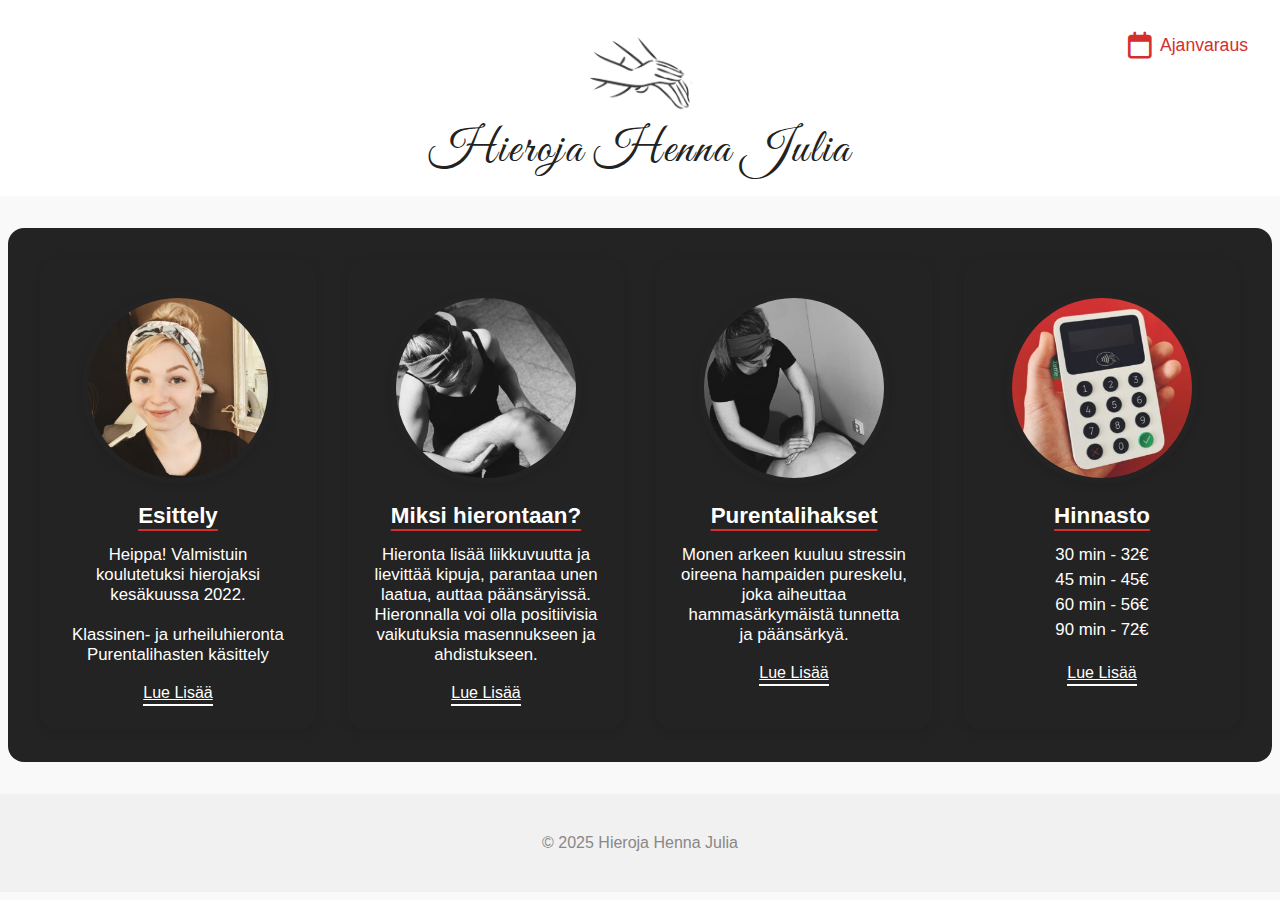
<file: docs/index.html>
<!DOCTYPE html>
<html lang="fi">
<head>
  <meta charset="UTF-8">
  <meta name="viewport" content="width=device-width, initial-scale=1.0">
  <title>Hieroja Henna Julia</title>
  <link rel="stylesheet" href="style.css">
  <!-- Font Awesome CDN for icons -->
  <link rel="stylesheet" href="https://cdnjs.cloudflare.com/ajax/libs/font-awesome/6.5.0/css/all.min.css">
</head>
<body>
  <header class="site-header">
    <img src="img/logo.png" alt="Hieroja Henna Julia Logo" class="logo">
    <h1>Hieroja Henna Julia</h1>
    <a href="#ajanvaraus" class="booking-btn"><i class="fa-regular fa-calendar"></i> Ajanvaraus</a>
  </header>
  <main>
    <section class="intro-panels">
      <div class="panel">
        <img src="img/img1.jpg" alt="Esittely" class="circle-img">
        <h2>Esittely</h2>
        <p>Heippa! Valmistuin koulutetuksi hierojaksi kesäkuussa 2022.<br><br>Klassinen- ja urheiluhieronta<br>Purentalihasten käsittely</p>
        <a href="#esittely" class="panel-link">Lue Lisää</a>
      </div>
      <div class="panel">
        <img src="img/img3.jpg" alt="Miksi hierontaan?" class="circle-img">
        <h2>Miksi hierontaan?</h2>
        <p>Hieronta lisää liikkuvuutta ja lievittää kipuja, parantaa unen laatua, auttaa päänsäryissä. Hieronnalla voi olla positiivisia vaikutuksia masennukseen ja ahdistukseen.</p>
        <a href="#miksi" class="panel-link">Lue Lisää</a>
      </div>
      <div class="panel">
        <img src="img/img4.jpg" alt="Purentalihakset" class="circle-img">
        <h2>Purentalihakset</h2>
        <p>Monen arkeen kuuluu stressin oireena hampaiden pureskelu, joka aiheuttaa hammasärkymäistä tunnetta ja päänsärkyä.</p>
        <a href="#purentalihakset" class="panel-link">Lue Lisää</a>
      </div>
      <div class="panel">
        <img src="img/img2.jpg" alt="Hinnasto" class="circle-img">
        <h2>Hinnasto</h2>
        <ul class="price-list">
          <li>30 min - 32€</li>
          <li>45 min - 45€</li>
          <li>60 min - 56€</li>
          <li>90 min - 72€</li>
        </ul>
        <a href="#hinnasto" class="panel-link">Lue Lisää</a>
      </div>
    </section>
  </main>
  <footer>
    <p>&copy; 2025 Hieroja Henna Julia</p>
  </footer>
</body>
</html>
</file>
<file: docs/style.css>
@import url('https://fonts.googleapis.com/css2?family=Great+Vibes&display=swap');
/* style.css - Modern responsive layout for Hieroja Henna Julia */
body {
  margin: 0;
  font-family: 'Segoe UI', Arial, sans-serif;
  background: #f9f9f9;
  color: #222;


.site-header {
  display: flex;
  flex-direction: column;
  align-items: center;
  justify-content: center;
  background: #fff;
  border-bottom: none;
  box-shadow: none;
  padding: 2rem 0 1rem 0;
  position: relative;
}
.site-header h1 {
  font-family: 'Great Vibes', cursive;
  font-size: 3rem;
  font-weight: 400;
  margin: 0;
  letter-spacing: 2px;
}
.site-header .logo {
  display: block;
  margin: 0 auto 0.5rem auto;
  height: 80px;
}
.booking-btn {
  position: absolute;
  right: 2rem;
  top: 2rem;
  background: none;
  color: #d32f2f;
  font-size: 1.1rem;
  text-decoration: none;
  display: flex;
  align-items: center;
  gap: 0.5rem;
  font-weight: 500;
}
.booking-btn i {
  font-size: 1.7rem;
}
}
.site-header {
  display: flex;
  align-items: center;
  padding: 1rem 2rem;
  background: #fff;
  box-shadow: 0 2px 8px rgba(0,0,0,0.04);
}
.logo {
  height: 60px;
  margin-right: 1.5rem;
}
.site-header h1 {
  font-size: 2rem;
  font-weight: 700;
  margin: 0;
}
/* Panel section styles for intro panels */
.intro-panels {
  display: grid;
  grid-template-columns: repeat(auto-fit, minmax(260px, 1fr));
  gap: 2rem;
  padding: 2rem;
  background: #232323;
  border-radius: 16px;
  margin: 2rem auto;
  max-width: 1200px;
}
.panel {
  background: #232323;
  border-radius: 16px;
  box-shadow: 0 2px 8px rgba(0,0,0,0.10);
  overflow: hidden;
  display: flex;
  flex-direction: column;
  align-items: center;
  color: #fff;
  padding: 2rem 1.5rem 1.5rem 1.5rem;
  min-width: 0;
}
.panel h2 {
  font-size: 1.4rem;
  font-weight: 700;
  margin: 1.2rem 0 0.5rem 0;
  text-align: center;
  text-decoration: underline;
  text-underline-offset: 6px;
  text-decoration-thickness: 2px;
  text-decoration-color: #d32f2f;
}
.panel p, .panel ul {
  font-size: 1.05rem;
  text-align: center;
  margin: 0.5rem 0 1.2rem 0;
}
.panel-link {
  color: #fff;
  text-decoration: underline;
  font-weight: 500;
  border-bottom: 2px solid #fff;
  padding-bottom: 2px;
  transition: color 0.2s, border-color 0.2s;
}
.panel-link:hover {
  color: #d32f2f;
  border-color: #d32f2f;
}
.circle-img {
  width: 180px;
  height: 180px;
  object-fit: cover;
  border-radius: 50%;
  border: 6px solid #232323;
  box-shadow: 0 2px 8px rgba(0,0,0,0.10);
  background: #fff;
}
.price-list {
  list-style: none;
  padding: 0;
  margin: 0 0 1.2rem 0;
  font-size: 1.1rem;
}
.price-list li {
  margin-bottom: 0.3rem;
}
footer {
  text-align: center;
  padding: 1.5rem 0;
  background: #f1f1f1;
  font-size: 1rem;
  color: #888;
  margin-top: 2rem;
}
@media (max-width: 700px) {
  .site-header {
    flex-direction: column;
    text-align: center;
    padding: 1.2rem 0 0.5rem 0;
  }
  .site-header .logo {
    margin-bottom: 0.5rem;
    height: 60px;
  }
  .booking-btn {
    right: 1rem;
    top: 1rem;
    font-size: 1rem;
  }
  .intro-panels {
    grid-template-columns: 1fr;
    padding: 1rem;
    gap: 1.2rem;
  }
  .circle-img {
    width: 120px;
    height: 120px;
  }
}
</file>
